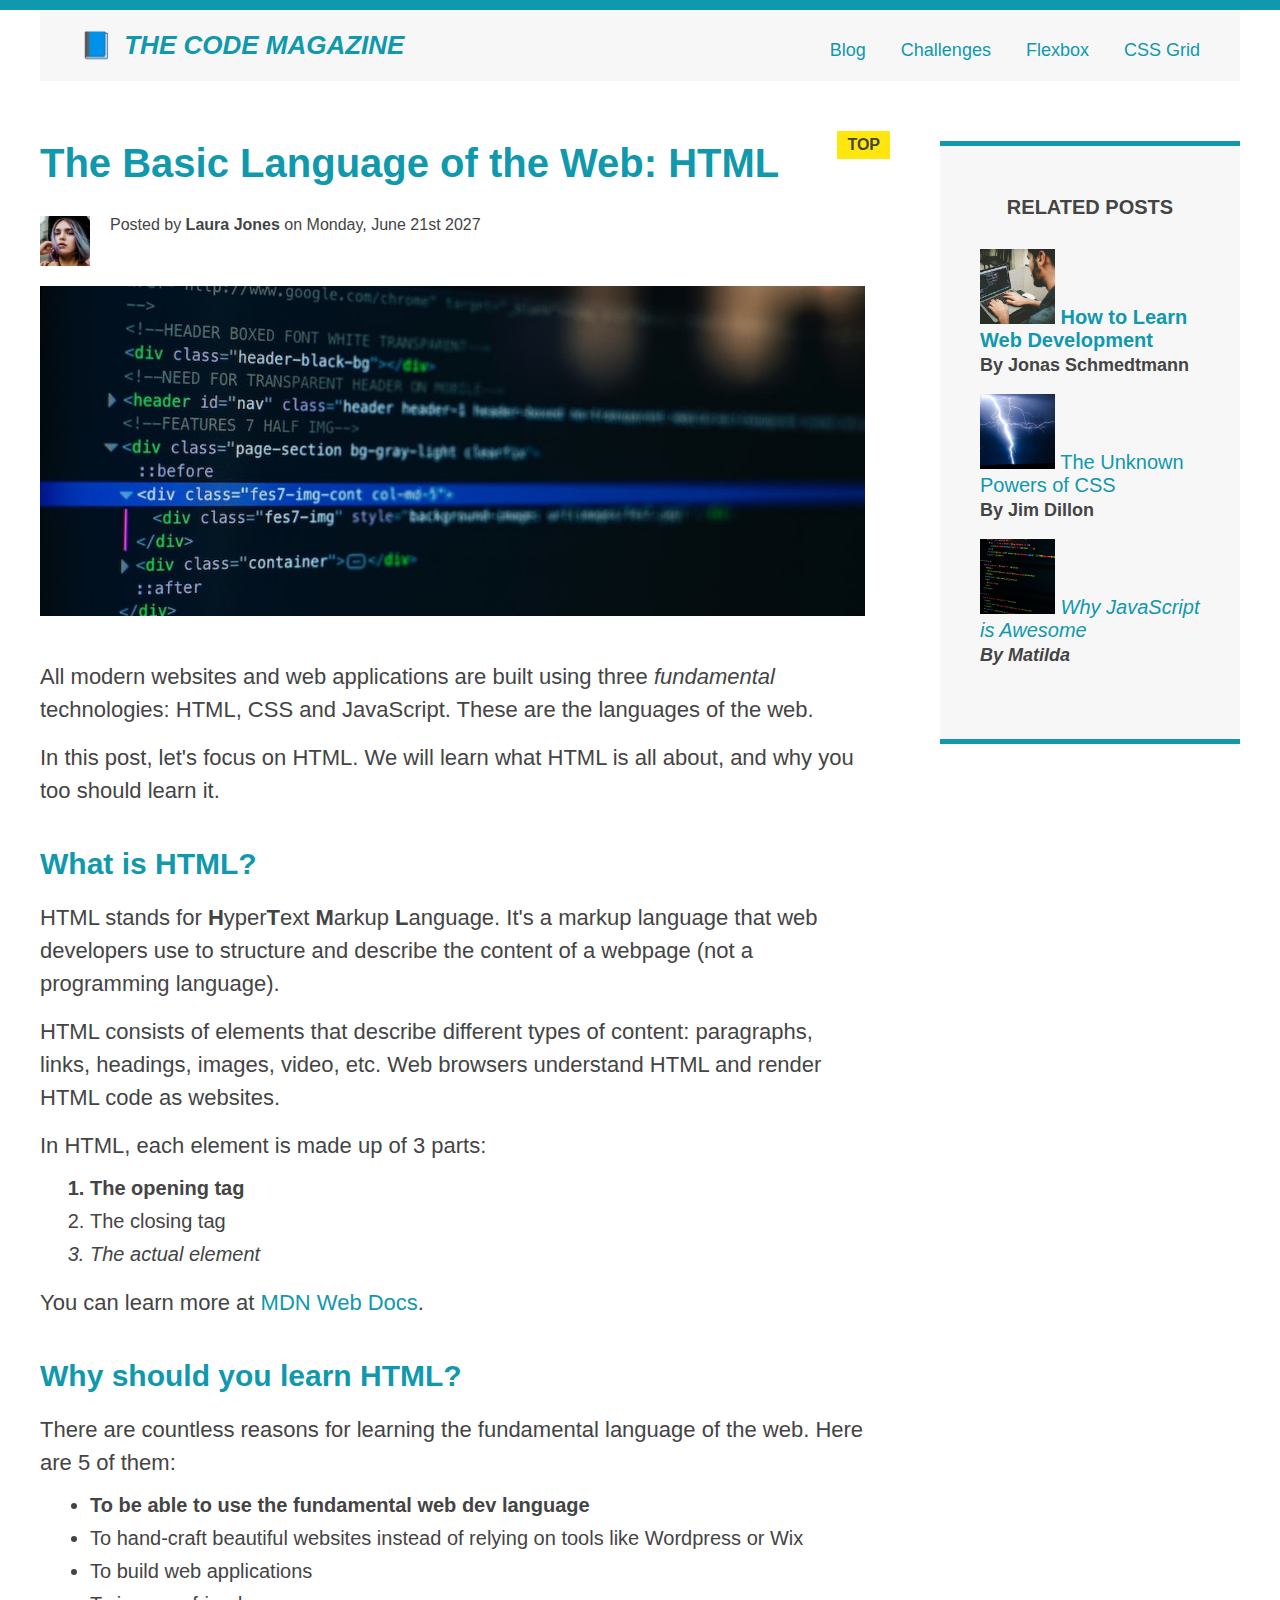
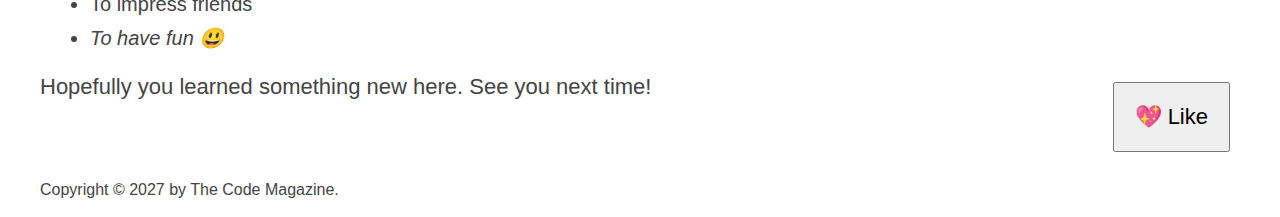
<file: 03-CSS-Fundamentals/index.html>
<!DOCTYPE html>
<html lang="en">
  <head>
    <meta charset="UTF-8" />
    <link href="style.css" rel="stylesheet" />
    <title>The Basic Language of the Web: HTML</title>
  </head>

  <body>
    <!--
    <h1>The Basic Language of the Web: HTML</h1>
    <h2>The Basic Language of the Web: HTML</h2>
    <h3>The Basic Language of the Web: HTML</h3>
    -->

    <div class="container">
      <header class="main-header clearfix">
        <h1>📘 The Code Magazine</h1>

        <nav>
          <!-- <strong>This is the navigation</strong> -->
          <a href="blog.html">Blog</a>
          <a href="#">Challenges</a>
          <a href="flexbox.html">Flexbox</a>
          <a href="css-grid.html">CSS Grid</a>
        </nav>

        <!-- <div class="clear"></div> -->
      </header>

      <article>
        <header class="post-header">
          <h2>The Basic Language of the Web: HTML</h2>

          <img
            src="img/laura-jones.jpg"
            alt="Headshot of Laura Jones"
            height="50"
            width="50"
            class="author-image"
          />

          Posted by <strong>Laura Jones</strong> on Monday, June 21st 2027
          <p id="author" class="author"></p>

          <img
            class="post-img"
            src="img/post-img.jpg"
            alt="HTML code on a screen"
            width="500"
            height="200"
          />
        </header>

        <p>
          All modern websites and web applications are built using three
          <em>fundamental</em>
          technologies: HTML, CSS and JavaScript. These are the languages of the
          web.
        </p>

        <p>
          In this post, let's focus on HTML. We will learn what HTML is all
          about, and why you too should learn it.
        </p>

        <h3>What is HTML?</h3>
        <p>
          HTML stands for <strong>H</strong>yper<strong>T</strong>ext
          <strong>M</strong>arkup <strong>L</strong>anguage. It's a markup
          language that web developers use to structure and describe the content
          of a webpage (not a programming language).
        </p>
        <p>
          HTML consists of elements that describe different types of content:
          paragraphs, links, headings, images, video, etc. Web browsers
          understand HTML and render HTML code as websites.
        </p>
        <p>In HTML, each element is made up of 3 parts:</p>

        <ol>
          <li class="first-li">The opening tag</li>
          <li>The closing tag</li>
          <li>The actual element</li>
        </ol>

        <p>
          You can learn more at
          <a
            href="https://developer.mozilla.org/en-US/docs/Web/HTML"
            target="_blank"
            >MDN Web Docs</a
          >.
        </p>

        <h3>Why should you learn HTML?</h3>

        <p>
          There are countless reasons for learning the fundamental language of
          the web. Here are 5 of them:
        </p>

        <ul>
          <li class="first-li">
            To be able to use the fundamental web dev language
          </li>
          <li>
            To hand-craft beautiful websites instead of relying on tools like
            Wordpress or Wix
          </li>
          <li>To build web applications</li>
          <li>To impress friends</li>
          <li>To have fun 😃</li>
        </ul>

        <p>Hopefully you learned something new here. See you next time!</p>
      </article>

      <aside>
        <h4>Related posts</h4>

        <ul class="related">
          <li>
            <img
              src="img/related-1.jpg"
              alt="Person programming"
              width="75"
              height="75"
            />
            <a href="#">How to Learn Web Development</a>
            <p class="related-author">By Jonas Schmedtmann</p>
          </li>
          <li>
            <img
              src="img/related-2.jpg"
              alt="Lightning strike"
              width="75"
              height="75"
            />
            <a href="#">The Unknown Powers of CSS</a>
            <p class="related-author">By Jim Dillon</p>
          </li>
          <li>
            <img
              src="img/related-3.jpg"
              alt="JavaScript code on a screen"
              width="75"
              height="75"
            />
            <a href="#">Why JavaScript is Awesome</a>
            <p class="related-author">By Matilda</p>
          </li>
        </ul>
      </aside>

      <footer>
        <p id="copyright" class="copyright text">
          Copyright &copy; 2027 by The Code Magazine.
        </p>
      </footer>
    </div>
    <button>💖 Like</button>
  </body>
</html>
</file>
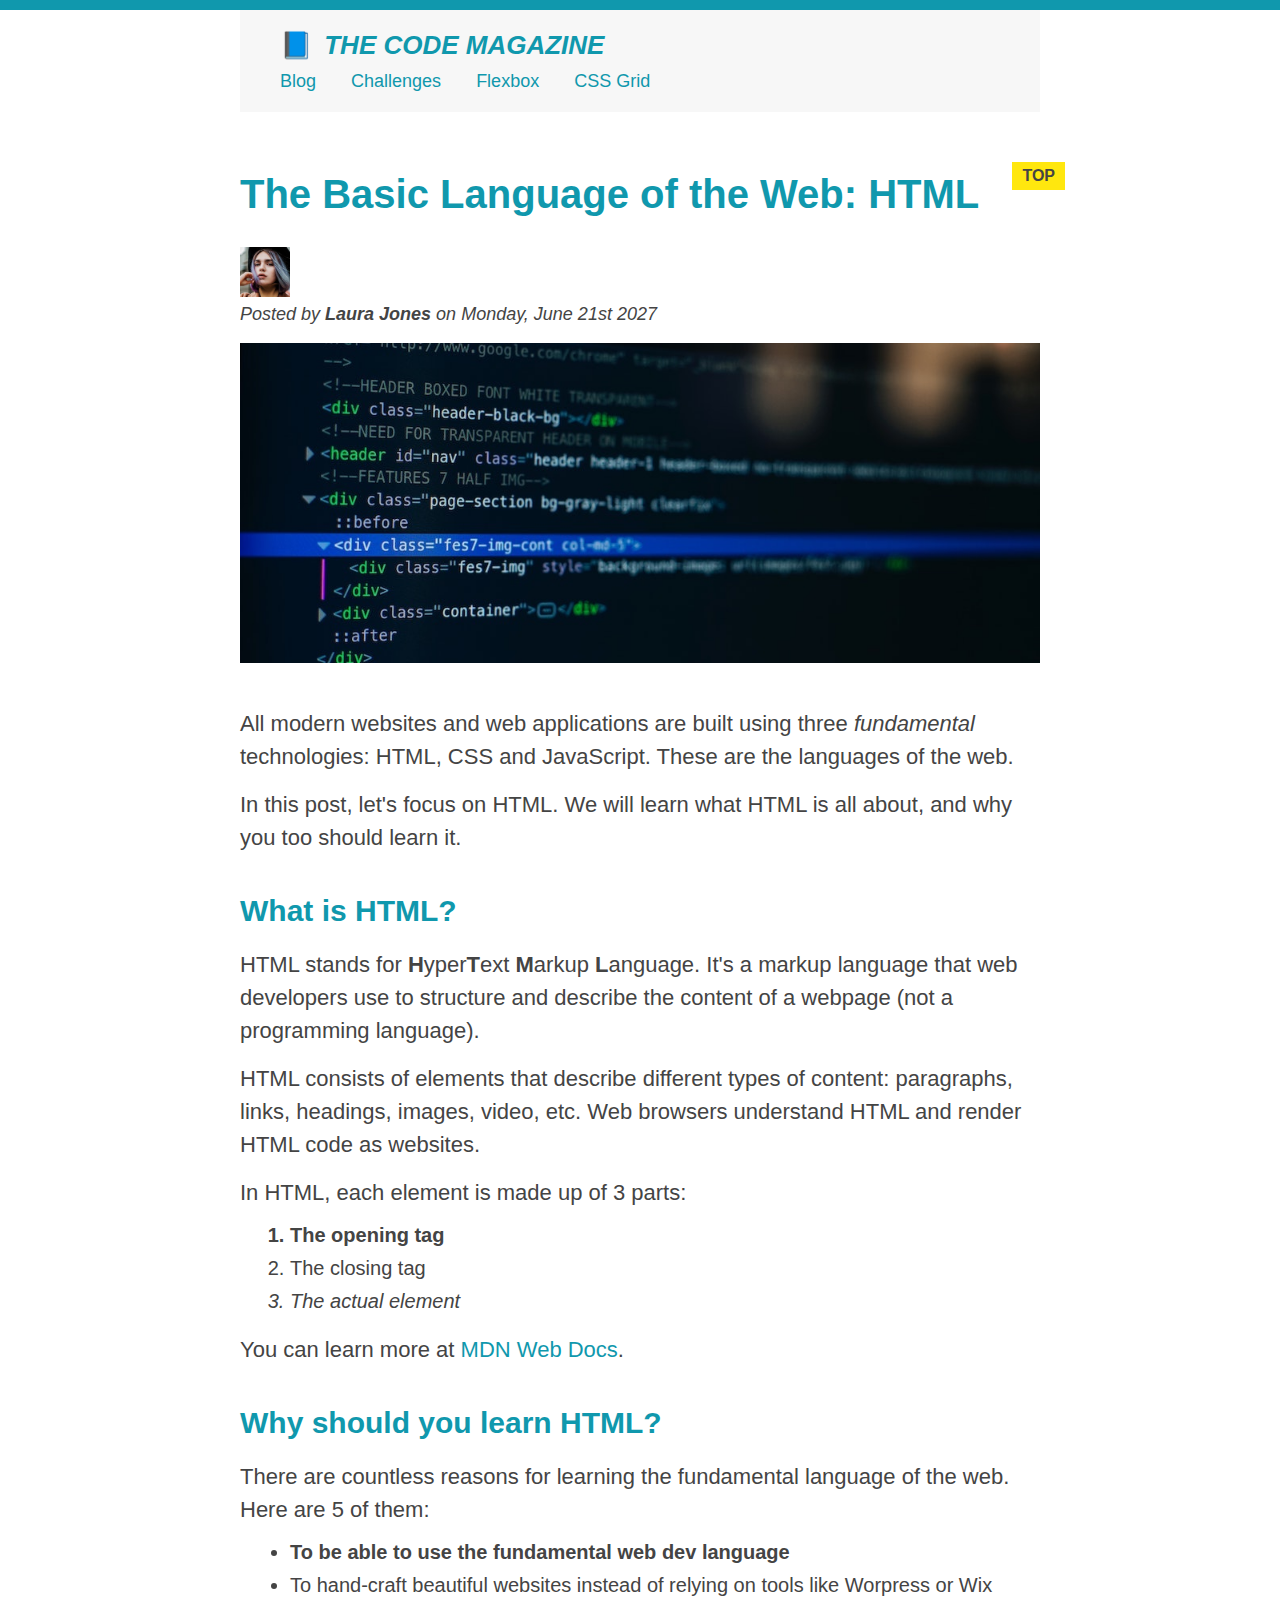
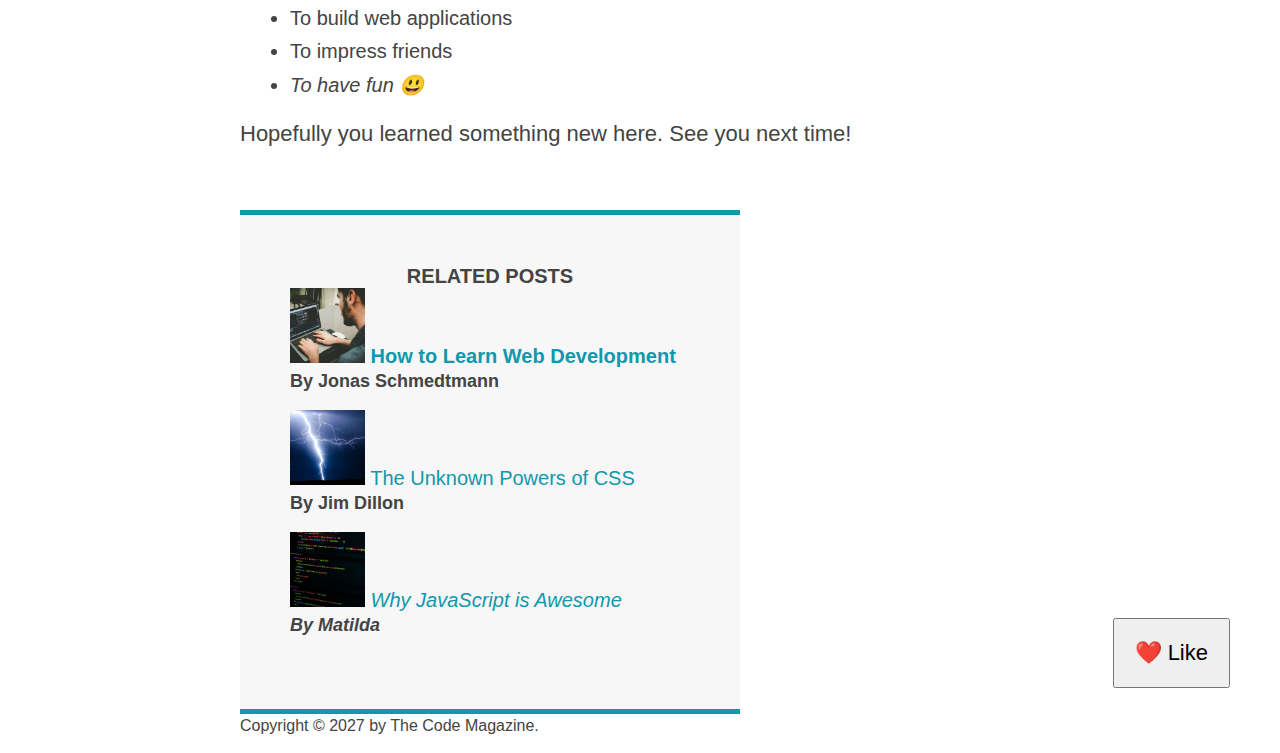
<file: 04-CSS-Layouts/index.html>
<!DOCTYPE html>
<html lang="en">
  <head>
    <meta charset="UTF-8" />
    <link href="style.css" rel="stylesheet" />

    <title>The Basic Language of the Web: HTML</title>
  </head>

  <body>
    <!--
    <h1>The Basic Language of the Web: HTML</h1>
    <h2>The Basic Language of the Web: HTML</h2>
    <h3>The Basic Language of the Web: HTML</h3>
    <h4>The Basic Language of the Web: HTML</h4>
    <h5>The Basic Language of the Web: HTML</h5>
    <h6>The Basic Language of the Web: HTML</h6>
    -->

    <div class="container">
      <header class="main-header">
        <h1>📘 The Code Magazine</h1>

        <nav>
          <!-- <strong>This is the navigation</strong> -->
          <a href="blog.html">Blog</a>
          <a href="#">Challenges</a>
          <a href="#">Flexbox</a>
          <a href="#">CSS Grid</a>
        </nav>
      </header>

      <article>
        <header class="post-header">
          <h2>The Basic Language of the Web: HTML</h2>

          <img
            src="img/laura-jones.jpg"
            alt="Headshot of Laura Jones"
            height="50"
            width="50"
          />

          <p id="author">
            Posted by <strong>Laura Jones</strong> on Monday, June 21st 2027
          </p>

          <img
            src="img/post-img.jpg"
            alt="HTML code on a screen"
            width="500"
            height="200"
            class="post-img"
          />
          <button>❤️ Like</button>
        </header>

        <p>
          All modern websites and web applications are built using three
          <em>fundamental</em>
          technologies: HTML, CSS and JavaScript. These are the languages of the
          web.
        </p>

        <p>
          In this post, let's focus on HTML. We will learn what HTML is all
          about, and why you too should learn it.
        </p>

        <h3>What is HTML?</h3>
        <p>
          HTML stands for <strong>H</strong>yper<strong>T</strong>ext
          <strong>M</strong>arkup <strong>L</strong>anguage. It's a markup
          language that web developers use to structure and describe the content
          of a webpage (not a programming language).
        </p>
        <p>
          HTML consists of elements that describe different types of content:
          paragraphs, links, headings, images, video, etc. Web browsers
          understand HTML and render HTML code as websites.
        </p>
        <p>In HTML, each element is made up of 3 parts:</p>

        <ol>
          <li class="first-li">The opening tag</li>
          <li>The closing tag</li>
          <li>The actual element</li>
        </ol>

        <p>
          You can learn more at
          <a
            href="https://developer.mozilla.org/en-US/docs/Web/HTML"
            target="_blank"
            >MDN Web Docs</a
          >.
        </p>

        <h3>Why should you learn HTML?</h3>

        <p>
          There are countless reasons for learning the fundamental language of
          the web. Here are 5 of them:
        </p>

        <ul>
          <li class="first-li">
            To be able to use the fundamental web dev language
          </li>
          <li>
            To hand-craft beautiful websites instead of relying on tools like
            Worpress or Wix
          </li>
          <li>To build web applications</li>
          <li>To impress friends</li>
          <li>To have fun 😃</li>
        </ul>

        <p>Hopefully you learned something new here. See you next time!</p>
      </article>

      <aside>
        <h4>Related posts</h4>

        <ul class="related">
          <li>
            <img
              src="img/related-1.jpg"
              alt="Person programming"
              width="75"
              height="75"
            />
            <a href="#">How to Learn Web Development</a>
            <p class="related-author">By Jonas Schmedtmann</p>
          </li>
          <li>
            <img
              src="img/related-2.jpg"
              alt="Lightning"
              width="75"
              height="75"
            />
            <a href="#">The Unknown Powers of CSS</a>
            <p class="related-author">By Jim Dillon</p>
          </li>
          <li>
            <img
              src="img/related-3.jpg"
              alt="JavaScript code on a screen"
              width="75"
              height="75"
            />
            <a href="#">Why JavaScript is Awesome</a>
            <p class="related-author">By Matilda</p>
          </li>
        </ul>
      </aside>

      <footer>
        <p id="copyright" class="copyright text">
          Copyright &copy; 2027 by The Code Magazine.
        </p>
      </footer>
    </div>
  </body>
</html>
</file>
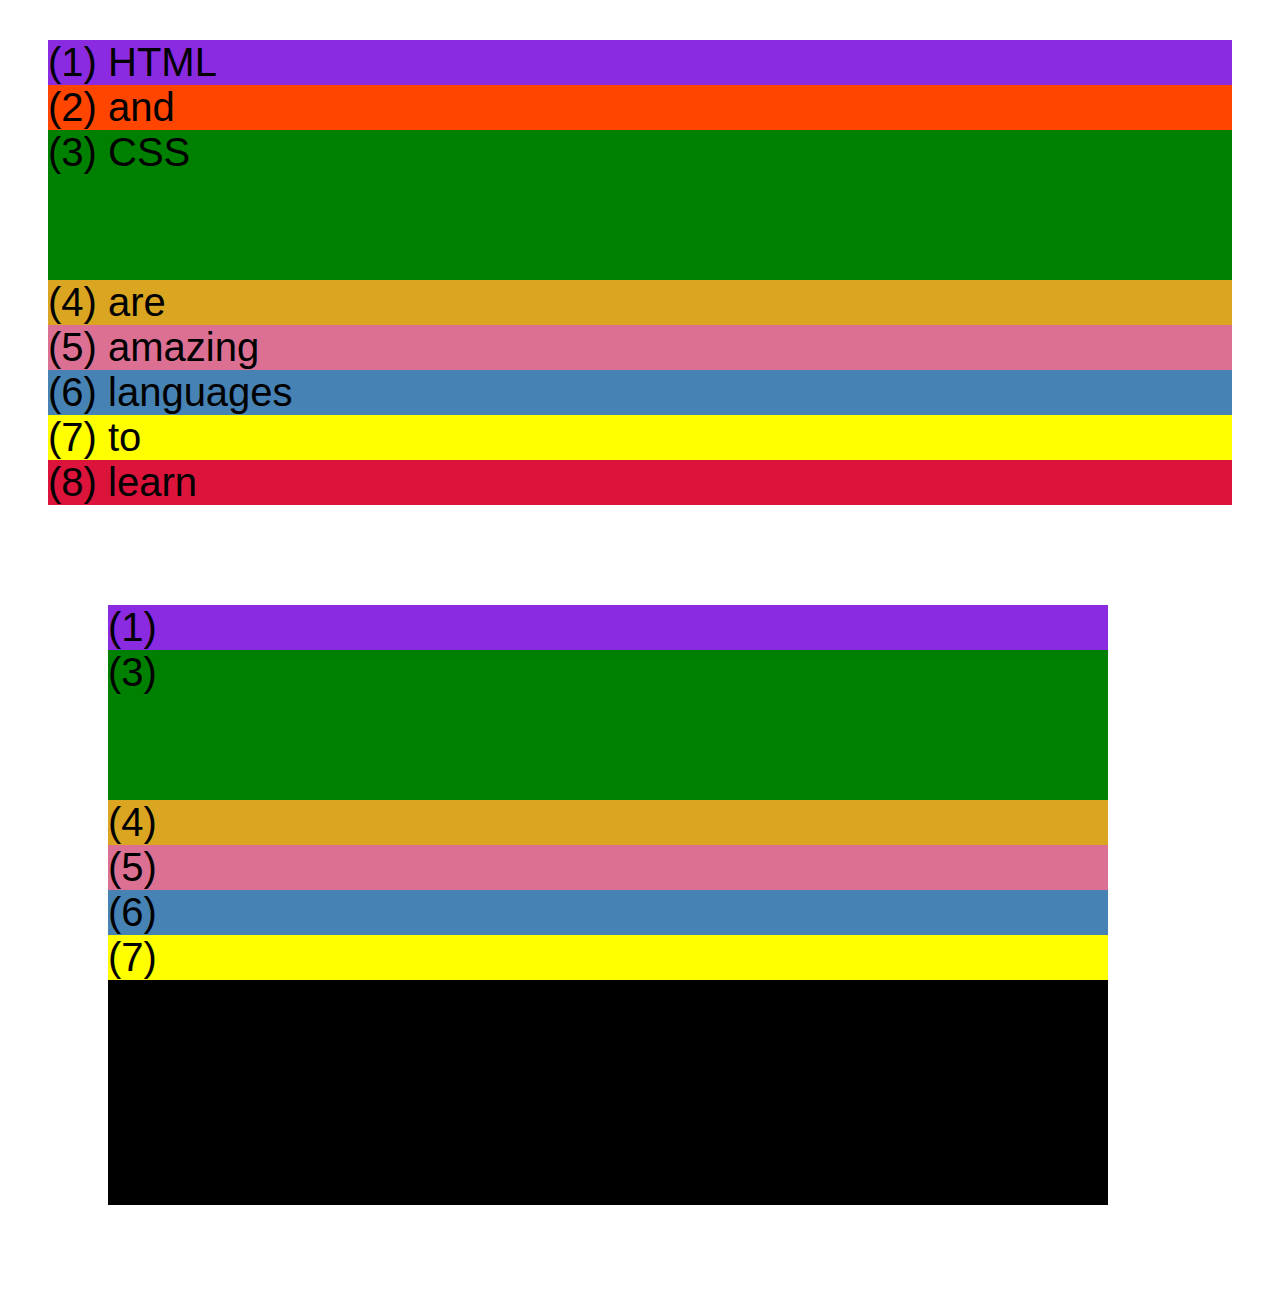
<file: 04-CSS-Layouts/css-grid.html>
<!DOCTYPE html>
<html lang="en">
  <head>
    <meta charset="UTF-8" />
    <meta http-equiv="X-UA-Compatible" content="IE=edge" />
    <meta name="viewport" content="width=device-width, initial-scale=1.0" />
    <title>CSS Grid</title>
    <style>
      .el--1 {
        background-color: blueviolet;
      }
      .el--2 {
        background-color: orangered;
      }
      .el--3 {
        background-color: green;
        height: 150px;
      }
      .el--4 {
        background-color: goldenrod;
      }
      .el--5 {
        background-color: palevioletred;
      }
      .el--6 {
        background-color: steelblue;
      }
      .el--7 {
        background-color: yellow;
      }
      .el--8 {
        background-color: crimson;
      }

      .container--1 {
        /* STARTER */
        font-family: sans-serif;
        background-color: #ddd;
        font-size: 40px;
        margin: 40px;

        /* CSS GRID */
      }

      .container--2 {
        /* STARTER */
        font-family: sans-serif;
        background-color: black;
        font-size: 40px;
        margin: 100px;

        width: 1000px;
        height: 600px;

        /* CSS GRID */
      }
    </style>
  </head>
  <body>
    <div class="container--1">
      <div class="el el--1">(1) HTML</div>
      <div class="el el--2">(2) and</div>
      <div class="el el--3">(3) CSS</div>
      <div class="el el--4">(4) are</div>
      <div class="el el--5">(5) amazing</div>
      <div class="el el--6">(6) languages</div>
      <div class="el el--7">(7) to</div>
      <div class="el el--8">(8) learn</div>
    </div>

    <div class="container--2">
      <div class="el el--1">(1)</div>
      <div class="el el--3">(3)</div>
      <div class="el el--4">(4)</div>
      <div class="el el--5">(5)</div>
      <div class="el el--6">(6)</div>
      <div class="el el--7">(7)</div>
    </div>
  </body>
</html>
</file>
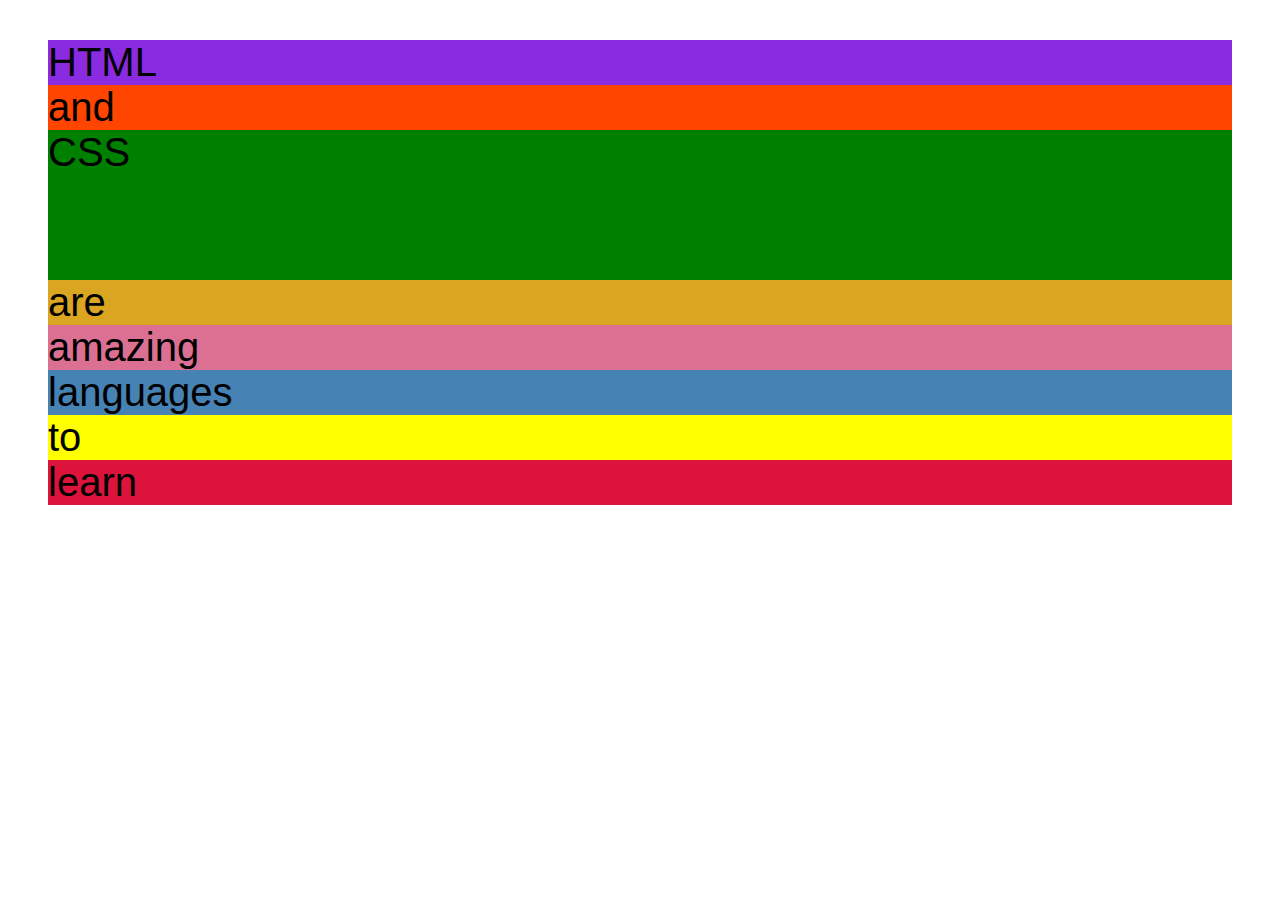
<file: 04-CSS-Layouts/flexbox.html>
<!DOCTYPE html>
<html lang="en">
  <head>
    <meta charset="UTF-8" />
    <meta http-equiv="X-UA-Compatible" content="IE=edge" />
    <meta name="viewport" content="width=device-width, initial-scale=1.0" />
    <title>Flexbox</title>
    <style>
      .el--1 {
        background-color: blueviolet;
      }
      .el--2 {
        background-color: orangered;
      }
      .el--3 {
        background-color: green;
        height: 150px;
      }
      .el--4 {
        background-color: goldenrod;
      }
      .el--5 {
        background-color: palevioletred;
      }
      .el--6 {
        background-color: steelblue;
      }
      .el--7 {
        background-color: yellow;
      }
      .el--8 {
        background-color: crimson;
      }

      .container {
        /* STARTER */
        font-family: sans-serif;
        background-color: #ddd;
        font-size: 40px;
        margin: 40px;

        /* FLEXBOX */
      }
    </style>
  </head>
  <body>
    <div class="container">
      <div class="el el--1">HTML</div>
      <div class="el el--2">and</div>
      <div class="el el--3">CSS</div>
      <div class="el el--4">are</div>
      <div class="el el--5">amazing</div>
      <div class="el el--6">languages</div>
      <div class="el el--7">to</div>
      <div class="el el--8">learn</div>
    </div>
  </body>
</html>
</file>
<file: 03-CSS-Fundamentals/style.css>
* {
  /* border-top: 10px solid #1098ad */
  margin: 0;
  padding: 0;
  box-sizing: border-box;
}

/* PAGE SECTIONS */
body {
  color: #444;
  font-family: sans-serif;
  border-top: 10px solid #1098ad;
  position: relative;
}

.container {
  width: 1200px;
  margin: 0 auto;
}

.main-header {
  background-color: #f7f7f7;
  /* padding: 20px;
  padding-left: 40px;
  padding-right: 40px; */
  padding: 20px 40px;
  margin-bottom: 60px;
  /* height: 80px; */
}

nav {
  font-size: 18px;
}

article {
  margin-bottom: 60px;
}

.post-header {
  margin-bottom: 40px;
}

aside {
  background-color: #f7f7f7;
  border-top: 5px solid #1098ad;
  border-bottom: 5px solid #1098ad;
  padding: 50px 40px;
}

/* SMALLER ELEMENTS */
h1,
h2,
h3 {
  color: #1098ad;
}

h1 {
  font-size: 26px;
  text-transform: uppercase;
  font-style: italic;
}

h2 {
  font-size: 40px;
  margin-bottom: 30px;
}

h3 {
  font-size: 30px;
  margin-bottom: 20px;
  margin-top: 40px;
}

h4 {
  font-size: 20px;
  text-transform: uppercase;
  text-align: center;
  margin-bottom: 30px;
}

p {
  font-size: 22px;
  line-height: 1.5;
  margin-bottom: 15px;
  /* display: inline; */
}

ul,
ol {
  margin-left: 50px;
  margin-bottom: 20px;
}

li {
  font-size: 20px;
  margin-bottom: 10px;
}
li:last-child {
  margin-bottom: 0;
}

/* footer p {
  font-size: 16px;
} */

/* article header p {
  font-style: italic;
} */

#author {
  font-style: italic;
  font-size: 18px;
}

#copyright {
  font-size: 16px;
}

.related-author {
  font-size: 18px;
  font-weight: bold;
}

.related {
  list-style: none;
  margin-left: 0;
}

/*.first-li {
  font-weight: bold; 
} */

li:first-child {
  font-weight: bold;
}

li:last-child {
  font-style: italic;
}

li:nth-child(2) {
  /* color: red; */
}

/* Misconception: this won't work */
article p:first-child {
  color: red;
}

/* Styling links */
a:link {
  color: #1098ad;
  text-decoration: none;
}

a:visited {
  color: #1098ad;
}

a:hover {
  color: orangered;
  font-weight: bold;
  text-decoration: underline;
}

a:active {
  background-color: black;
  font-style: italic;
}

.post-img {
  width: 100%;
  height: auto;
}

nav a:link {
  /* background-color: orangered;
  margin: 20px;
  padding: 20px;
  display: block; */

  margin-right: 30px;
  margin-top: 10px;
  display: inline-block;
}

nav a:link:last-child {
  margin-right: 0;
}

button {
  font-size: 22px;
  padding: 20px;
  cursor: pointer;

  position: absolute;
  /* top: 50px;
  left: 50px; */
  bottom: 50px;
  right: 50px;
}

h1::first-letter {
  font-style: normal;
  margin-right: 5px;
}

h3 + p::first-line {
  /* color: red; */
}

h2 {
  position: relative;
}

h2::after {
  content: "TOP";
  background-color: #ffe70e;
  color: #444;
  font-size: 16px;
  font-weight: bold;
  display: inline-block;
  padding: 5px 10px;
  position: absolute;
  top: -10px;
  right: -25px;
}

/* Resolving conflict */
/* #copyright {
  color: red;
}

.copyright {
  color: blue;
}

.text {
  color: yellow;
}

footer p {
  color: green !important;
} */

/* nav a:link,
nav p {
  font-size: 18px;
} */

/* FLOATS LAYOUT */
.author-image {
  float: left;
  margin-bottom: 20px;
}

.author {
  float: left;
  margin-top: 10px;
  margin-left: 20px;
}

h1 {
  float: left;
}

nav {
  float: right;
}

.clear {
  clear: both;
}

.clearfix::after {
  clear: both;
  content: "";
  display: block;
}

article {
  width: 825px;
  float: left;
}

aside {
  width: 300px;
  float: right;
}

footer {
  clear: both;
}
</file>
<file: 04-CSS-Layouts/style.css>
* {
  /* border-top: 10px solid #1098ad; */
  margin: 0;
  padding: 0;
}

/* PAGE SECTIONS */
body {
  color: #444;
  font-family: sans-serif;

  border-top: 10px solid #1098ad;
  position: relative;
}

.container {
  width: 800px;
  /* margin-left: auto;
  margin-right: auto; */
  margin: 0 auto;
}

.main-header {
  background-color: #f7f7f7;
  /* padding: 20px;
  padding-left: 40px;
  padding-right: 40px; */
  padding: 20px 40px;
  margin-bottom: 60px;
  /* height: 80px; */
}

nav {
  font-size: 18px;
  /* text-align: center; */
}

article {
  margin-bottom: 60px;
}

.post-header {
  margin-bottom: 40px;
  /* position: relative; */
}

aside {
  background-color: #f7f7f7;
  border-top: 5px solid #1098ad;
  border-bottom: 5px solid #1098ad;
  /* padding-top: 50px;
  padding-bottom: 50px; */
  padding: 50px 0;
  width: 500px;
}

/* SMALLER ELEMENTS */
h1,
h2,
h3 {
  color: #1098ad;
}

h1 {
  font-size: 26px;
  text-transform: uppercase;
  font-style: italic;
}

h2 {
  font-size: 40px;
  margin-bottom: 30px;
}

h3 {
  font-size: 30px;
  margin-bottom: 20px;
  margin-top: 40px;
}

h4 {
  font-size: 20px;
  text-transform: uppercase;
  text-align: center;
}

p {
  font-size: 22px;
  line-height: 1.5;
  margin-bottom: 15px;
}

ul,
ol {
  margin-left: 50px;
  margin-bottom: 20px;
}

li {
  font-size: 20px;
  margin-bottom: 10px;
  /* display: inline; */
}

li:last-child {
  margin-bottom: 0;
}

/* footer p {
  font-size: 16px;
} */

/* article header p {
  font-style: italic;
} */

#author {
  font-style: italic;
  font-size: 18px;
}

#copyright {
  font-size: 16px;
}

.related-author {
  font-size: 18px;
  font-weight: bold;
}

/* ul {
  list-style: none;
} */

.related {
  list-style: none;
}

body {
  /* background-color: orangered; */
}

/* .first-li {
  font-weight: bold;
} */

li:first-child {
  font-weight: bold;
}

li:last-child {
  font-style: italic;
}

li:nth-child(even) {
  /* color: red; */
}

/* Misconception: this won't work! */
article p:first-child {
  color: red;
}

/* Styling links */
a:link {
  color: #1098ad;
  text-decoration: none;
}

a:visited {
  /* color: #777; */
  color: #1098ad;
}

a:hover {
  color: orangered;
  font-weight: bold;
  text-decoration: underline orangered;
}

a:active {
  background-color: black;
  font-style: italic;
}
/* LVHA */

.post-img {
  width: 100%;
  height: auto;
}

nav a:link {
  /* background-color: orangered;
  margin: 20px;
  padding: 20px;

  display: block; */

  margin-right: 30px;
  margin-top: 10px;
  display: inline-block;
}

nav a:link:last-child {
  margin-right: 0;
}

button {
  font-size: 22px;
  padding: 20px;
  cursor: pointer;

  position: absolute;
  /* top: 50px;
  left: 50px; */
  bottom: 50px;
  right: 50px;
}

h1::first-letter {
  font-style: normal;
  margin-right: 5px;
}

h3 + p::first-line {
  /* color: red; */
}

h2 {
  /* background-color: orange; */
  position: relative;
}

h2::before {
  content: "TOP";
  background-color: #ffe70e;
  color: #444;
  font-size: 16px;
  font-weight: bold;
  display: inline-block;
  padding: 5px 10px;
  position: absolute;
  top: -10px;
  right: -25px;
}

/* Resolving conflicts */
/* #copyright {
  color: red;
}

.copyright {
  color: blue;
}

.text {
  color: yellow;
}

footer p {
  color: green !important;
} */

/* nav a:link,
nav p {
  font-size: 18px;
} */
</file>
